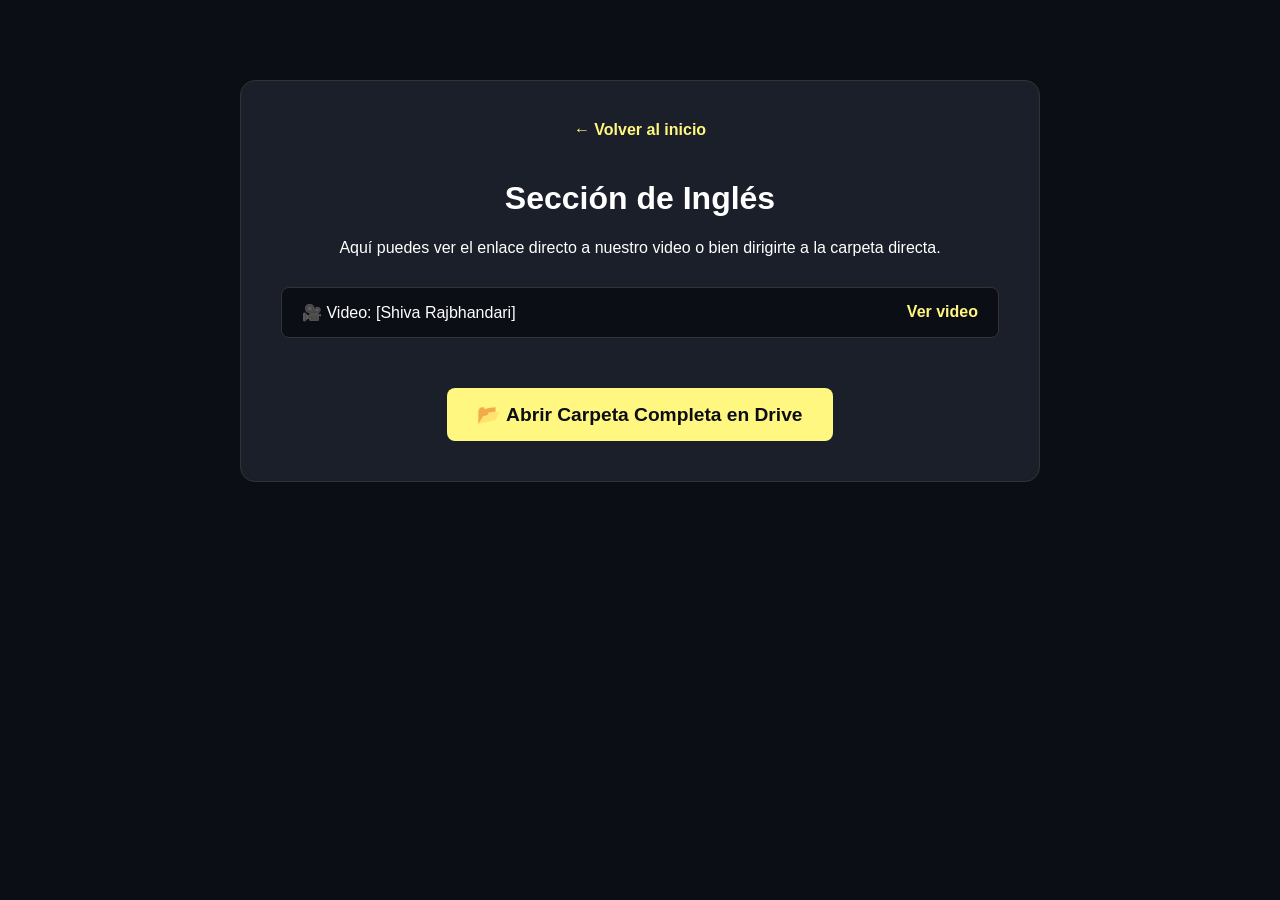
<file: ingles.html>
<!DOCTYPE html>
<html lang="es">
<head>
    <meta charset="UTF-8">
    <title>Inglés - Shiva Rajbhandari</title>
    <link rel="stylesheet" href="style.css">
    <style>
        .content-container {
            max-width: 800px;
            margin: 80px auto;
            padding: 40px;
            text-align: center;
            background: #1a1f29;
            border-radius: 15px;
            border: 1px solid #333;
        }
        .btn-regresar {
            display: inline-block;
            margin-bottom: 20px;
            color: #fff780;
            text-decoration: none;
            font-weight: bold;
        }
        .btn-regresar:hover {
            text-decoration: underline;
        }
        .videos-list {
            list-style: none;
            padding: 0;
            margin: 30px 0;
            text-align: left;
        }
        .videos-list li {
            background: #0b0e14;
            margin-bottom: 15px;
            padding: 15px 20px;
            border-radius: 8px;
            border: 1px solid #333;
            display: flex;
            justify-content: space-between;
            align-items: center;
        }
        .videos-list a {
            color: #fff780;
            text-decoration: none;
            font-weight: bold;
        }
        .videos-list a:hover {
            text-decoration: underline;
        }
        .btn-drive {
            display: inline-block;
            margin-top: 20px;
            background-color: #fff780;
            color: #0b0e14;
            padding: 15px 30px;
            border-radius: 8px;
            font-size: 1.2rem;
            font-weight: bold;
            text-decoration: none;
            transition: transform 0.3s ease, background-color 0.3s ease;
        }
        .btn-drive:hover {
            transform: scale(1.05);
            background-color: #ffd700;
        }
    </style>
</head>
<body>

    <div class="content-container">
        <a href="index.html" class="btn-regresar">← Volver al inicio</a>
        <h1>Sección de Inglés</h1>
        <p>Aquí puedes ver el enlace directo a nuestro video o bien dirigirte a la carpeta directa.</p>

        <!-- El video de Shiva Rajbhandari -->
        <ul class="videos-list">
            <li>
                <span>🎥 Video: [Shiva Rajbhandari]</span>
                <a href="https://drive.google.com/file/d/1QLzAChpB35FQHjLapOU5x8GXLBBv8d1Z/view?usp=drive_link" target="_blank">Ver video</a>
            </li>
           
        </ul>

        <!-- Botón seguro que redirige a Google Drive -->
        <a href="https://drive.google.com/drive/folders/12PDRPiHZy3nsE5vnl1SHYSkv8FCH1xg_?usp=drive_link" target="_blank" class="btn-drive">
            📂 Abrir Carpeta Completa en Drive
        </a>
    </div>

</body>
</html>
</file>
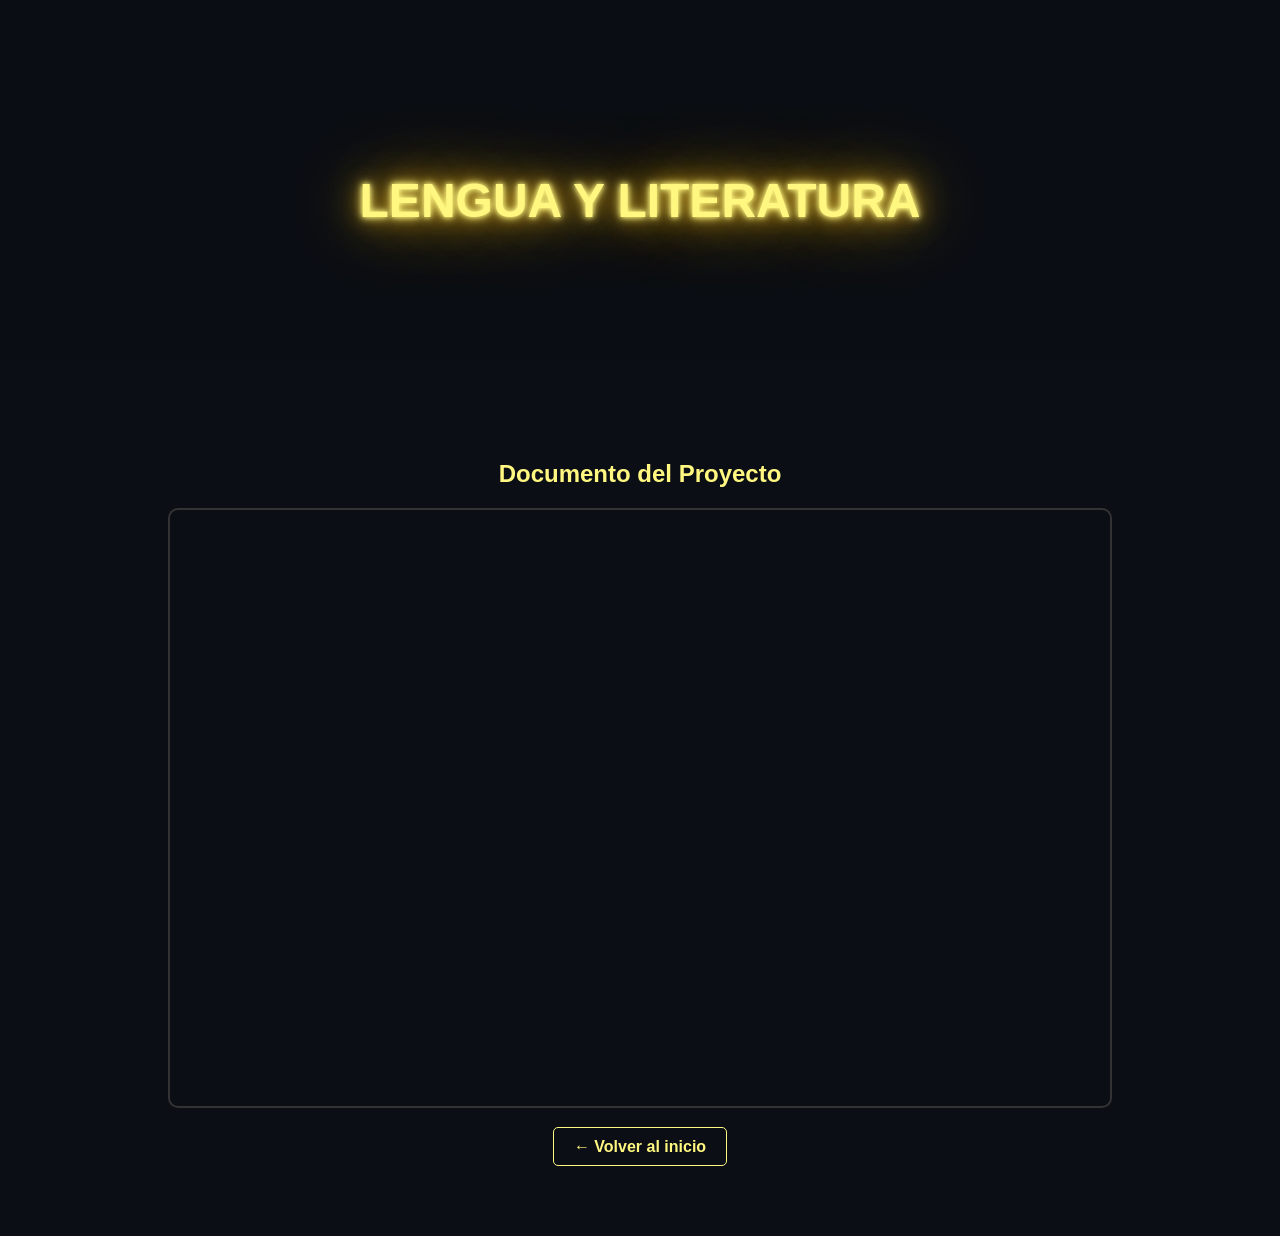
<file: lenguaje.html>
<!DOCTYPE html>
<html lang="es">
<head>
    <meta charset="UTF-8">
    <title>Lengua y Literatura - Proyecto</title>
    <link rel="stylesheet" href="style.css">
</head>
<body>

    <!-- Tu título -->
    <div class="hero" style="height: 40vh;">
        <div class="hero-bg"></div>
        <h1 class="hero-title" style="font-size: 3rem;">Lengua y Literatura</h1>
    </div>

    <!-- Sección del PDF -->
    <section class="info-section" style="text-align: center;">
        <h2 style="color: #fff780; margin-bottom: 20px;">Documento del Proyecto</h2>
        
        <!-- Visor del PDF -->
        <div style="display: flex; justify-content: center;">
            <iframe src="guióndepodcast.pdf" width="80%" height="600px" style="border: 2px solid #333; border-radius: 10px;"></iframe>
        </div>

        <!-- Botón para volver al inicio -->
        <div style="margin-top: 30px;">
            <a href="index.html" style="color: #fff780; text-decoration: none; font-weight: bold; border: 1px solid #fff780; padding: 10px 20px; border-radius: 5px;">← Volver al inicio</a>
        </div>
    </section>

</body>
</html>
</file>
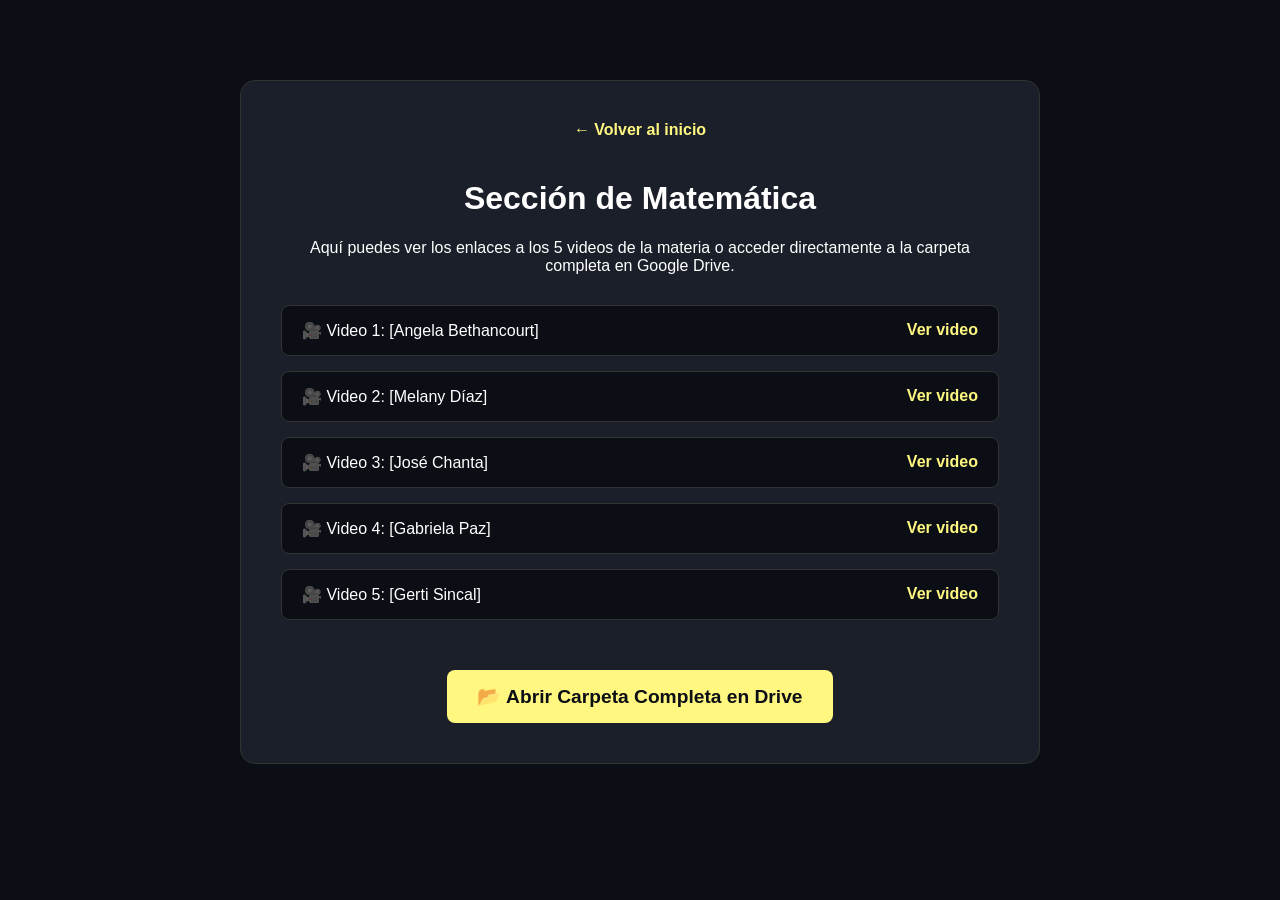
<file: pagina1.html>
<!DOCTYPE html>
<html lang="es">
<head>
    <meta charset="UTF-8">
    <title>Matemática - Mi Proyecto</title>
    <link rel="stylesheet" href="style.css">
    <style>
        .content-container {
            max-width: 800px;
            margin: 80px auto;
            padding: 40px;
            text-align: center;
            background: #1a1f29;
            border-radius: 15px;
            border: 1px solid #333;
        }
        .btn-regresar {
            display: inline-block;
            margin-bottom: 20px;
            color: #fff780;
            text-decoration: none;
            font-weight: bold;
        }
        .btn-regresar:hover {
            text-decoration: underline;
        }
        .videos-list {
            list-style: none;
            padding: 0;
            margin: 30px 0;
            text-align: left;
        }
        .videos-list li {
            background: #0b0e14;
            margin-bottom: 15px;
            padding: 15px 20px;
            border-radius: 8px;
            border: 1px solid #333;
            display: flex;
            justify-content: space-between;
            align-items: center;
        }
        .videos-list a {
            color: #fff780;
            text-decoration: none;
            font-weight: bold;
        }
        .videos-list a:hover {
            text-decoration: underline;
        }
        .btn-drive {
            display: inline-block;
            margin-top: 20px;
            background-color: #fff780;
            color: #0b0e14;
            padding: 15px 30px;
            border-radius: 8px;
            font-size: 1.2rem;
            font-weight: bold;
            text-decoration: none;
            transition: transform 0.3s ease, background-color 0.3s ease;
        }
        .btn-drive:hover {
            transform: scale(1.05);
            background-color: #ffd700;
        }
    </style>
</head>
<body>

    <div class="content-container">
        <a href="index.html" class="btn-regresar">← Volver al inicio</a>
        <h1>Sección de Matemática</h1>
        <p>Aquí puedes ver los enlaces a los 5 videos de la materia o acceder directamente a la carpeta completa en Google Drive.</p>

        <!-- Lista de los 5 videos -->
        <ul class="videos-list">
            <li>
                <span>🎥 Video 1: [Angela Bethancourt]</span>
                <a href="https://drive.google.com/file/d/15j6zWAxOn2oHixKVuapAsK93ck_krcWS/view?usp=drive_link" target="_blank">Ver video</a>
            </li>
            <li>
                <span>🎥 Video 2: [Melany Díaz]</span>
                <a href="https://drive.google.com/file/d/1I5CCX5GWa76P-SwKOZ1DXpa6O4a7AduN/view?usp=drive_link" target="_blank">Ver video</a>
            </li>
            <li>
                <span>🎥 Video 3: [José Chanta]</span>
                <a href="https://drive.google.com/file/d/109mumf_txRdjTyZo80jJoazpuUYUL5eU/view?usp=drive_link" target="_blank">Ver video</a>
            </li>
            <li>
                <span>🎥 Video 4: [Gabriela Paz]</span>
                <a href="https://drive.google.com/file/d/1pC3jKx_19NCGoS-N5G7auVRDUq9KnVw5/view?usp=drive_link" target="_blank">Ver video</a>
            </li>
            <li>
                <span>🎥 Video 5: [Gerti Sincal]</span>
                <a href="AQUÍ_PEGA_EL_ENLACE_DEL_VIDEO_5" target="_blank">Ver video</a>
            </li>
        </ul>

        <!-- Botón seguro que redirige a Google Drive -->
        <a href="https://drive.google.com/drive/folders/140iGFmoRIDwOzjWP6v61uPP3mt2qBlSe?usp=drive_link" target="_blank" class="btn-drive">
            📂 Abrir Carpeta Completa en Drive
        </a>
    </div>

</body>
</html>
</file>
<file: style.css>
* { box-sizing: border-box; }
body { margin: 0; font-family: sans-serif; background-color: #0b0e14; color: white; }

/* Hero */
.hero { 
    height: 100vh; 
    display: flex; 
    /* Alineamos horizontalmente al centro */
    justify-content: center; 
    /* Cambiamos a 'column' para que los elementos se pongan uno debajo del otro */
    flex-direction: column; 
    /* Alineamos los textos al centro horizontal */
    align-items: center; 
    position: relative; 
    overflow: hidden; 
    /* Espacio superior para que no queden pegados al borde */
    padding-top: 40px; 
    /* Espacio opcional si deseas separar los textos entre sí */
    gap: 15px; 
}

.hero-bg { 
    position: absolute; 
    top: 0; 
    left: 0; 
    width: 100%; 
    height: 100vh; 
    background: linear-gradient(rgba(11, 14, 20, 0.65), rgba(11, 14, 20, 0.65)), 
                url('https://media1.giphy.com/media/v1.Y2lkPTc5MGI3NjExa3dldDd3MDNzNmJjaGdyMWpkM2ZoYXVzaDI3M3IybXpvem5jMXA5cSZlcD12MV9pbnRlcm5hbF9naWZfYnlfaWQmY3Q9Zw/Q9vs3oj5kuAaHO4OY1/giphy.gif') no-repeat center center/cover;
    z-index: 1;
    mask-image: linear-gradient(to bottom, black 70%, transparent 100%);
    -webkit-mask-image: linear-gradient(to bottom, black 70%, transparent 100%);
}

/* Estilo Neón para los Títulos */
.hero-title { 
    position: relative; 
    z-index: 2; 
    font-size: 3.5rem; /* Ajusté ligeramente el tamaño para que combinen mejor los tres */
    font-weight: 800; 
    color: #fff780; 
    text-transform: uppercase;
    text-align: center; 
    margin: 0; /* Quitamos márgenes por defecto para que el 'gap' controle la distancia */
    
    text-shadow: 
        0 0 5px #fff780,    
        0 0 10px #fff780,   
        0 0 20px #d4a017,   
        0 0 40px #d4a017,   
        0 0 80px #d4a017;   
        
    animation: flotar 3s ease-in-out infinite;
}

@keyframes flotar { 0%, 100% { transform: translateY(0); } 50% { transform: translateY(-10px); } }

/* Grid y Tarjetas */
.grid-container { display: grid; grid-template-columns: repeat(auto-fit, minmax(400px, 1fr)); gap: 30px; padding: 50px; }

.card { 
    background: #1a1f29; border-radius: 15px; padding: 20px; cursor: pointer; text-align: center;
    transition: transform 0.4s ease; border: 1px solid #333;
    width: 100%;
}

.card img { 
    width: 100%; 
    height: 250px; 
    aspect-ratio: 1296 / 729; 
    object-fit: cover; 
    border-radius: 10px; 
}

.card:hover { transform: scale(1.05); }

/* Información */
.info-section { padding: 80px 50px; }
.info-block { display: flex; align-items: center; gap: 40px; margin-bottom: 80px; }
.info-block img { width: 45%; border-radius: 10px; border: 2px solid #333; }
.info-block.reverse { flex-direction: row-reverse; }
.text { width: 50%; }
</file>
